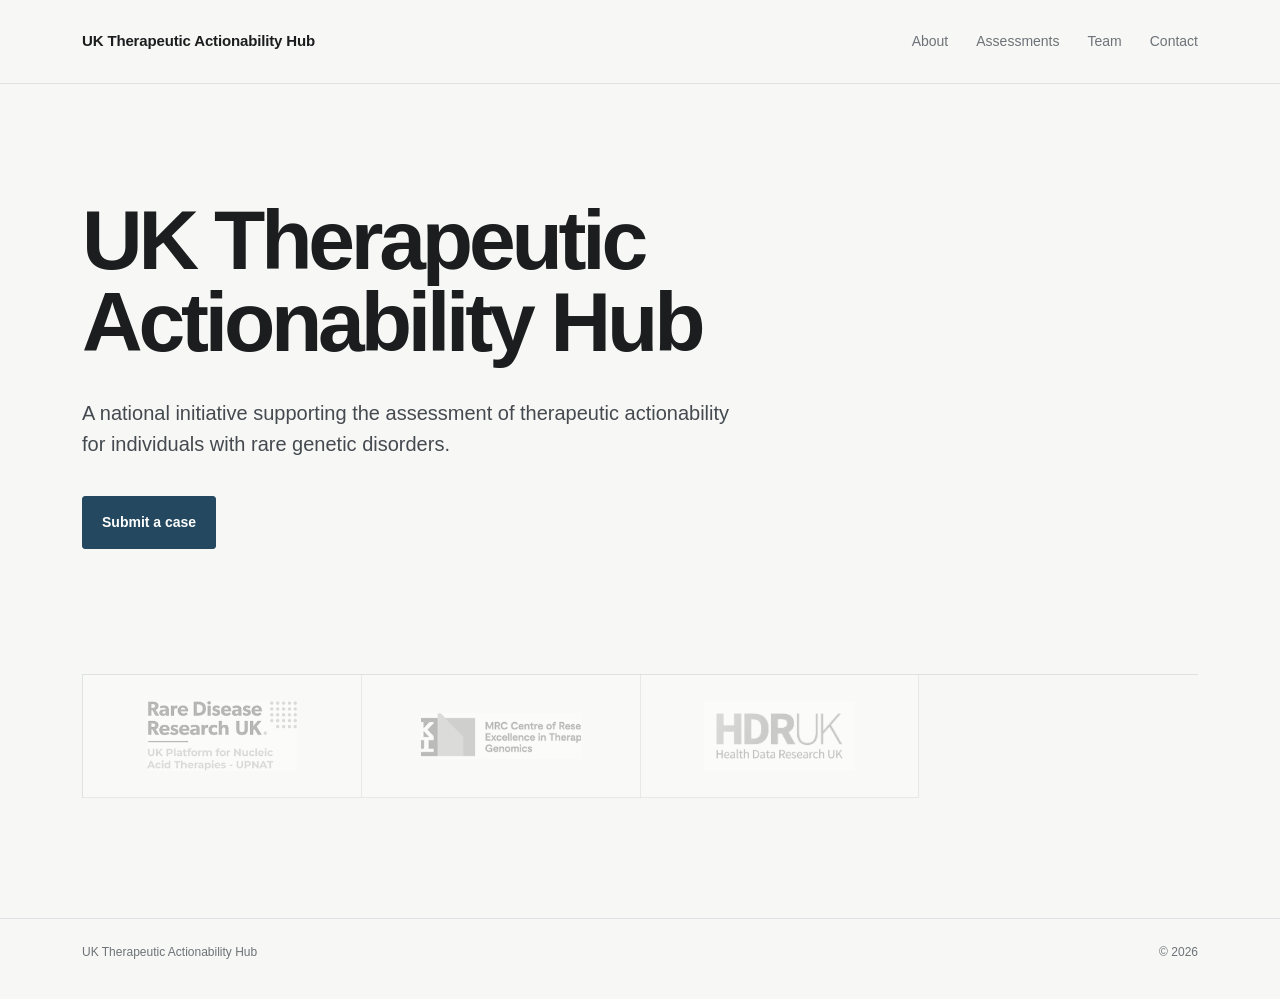
<file: index.html>
<!doctype html>
<html lang="en-GB">
<head>
  <meta charset="utf-8">
  <meta name="viewport" content="width=device-width, initial-scale=1">
  <title>UK Therapeutic Actionability Hub</title>
  <meta name="description" content="UK Therapeutic Actionability Hub — a collaborative platform for assessing therapeutic actionability in genetic disorders.">
  <link rel="stylesheet" href="css/style.css">
</head>
<body>
  <header class="site-header">
    <div class="header-inner">
      <a class="brand" href="index.html">UK Therapeutic Actionability Hub</a>
      <nav class="nav">
        <a href="about.html">About</a>
        <a href="assessments.html">Assessments</a>
        <a href="team.html">Team</a>
        <a href="contact.html">Contact</a>
      </nav>
    </div>
  </header>

  <main>
    <div class="container">
      <section class="hero" aria-labelledby="page-title">
        <h1 id="page-title">UK Therapeutic Actionability Hub</h1>
        <p class="hero-copy">A national initiative supporting the assessment of therapeutic actionability for individuals with rare genetic disorders.</p>
        <a href="https://redcap.medsci.ox.ac.uk/surveys/?s=7943N8KRKF4LTL33"
           class="button"
           target="_blank"
           rel="noopener noreferrer">
          Submit a case
        </a>
      </section>

      <section class="section" aria-labelledby="partners-title">
        
        <div class="logo-grid">
          <div class="logo-item">
            <img src="images/partners/UPNAT.png" alt="Partner 1">
          </div>
        
          <div class="logo-item">
            <img src="images/partners/MRC_CORE.png" alt="Partner 2">
          </div>
        
          <div class="logo-item">
            <img src="images/partners/HDRUK.png" alt="Partner 3">
          </div>
          
        </div>
      </section>
    </div>
  </main>

  <footer class="site-footer">
    <div class="footer-inner">
      <span>UK Therapeutic Actionability Hub</span>
      <span>© <span id="year"></span></span>
    </div>
  </footer>

  <script>document.getElementById('year').textContent = new Date().getFullYear();</script>
</body>
</html>
</file>
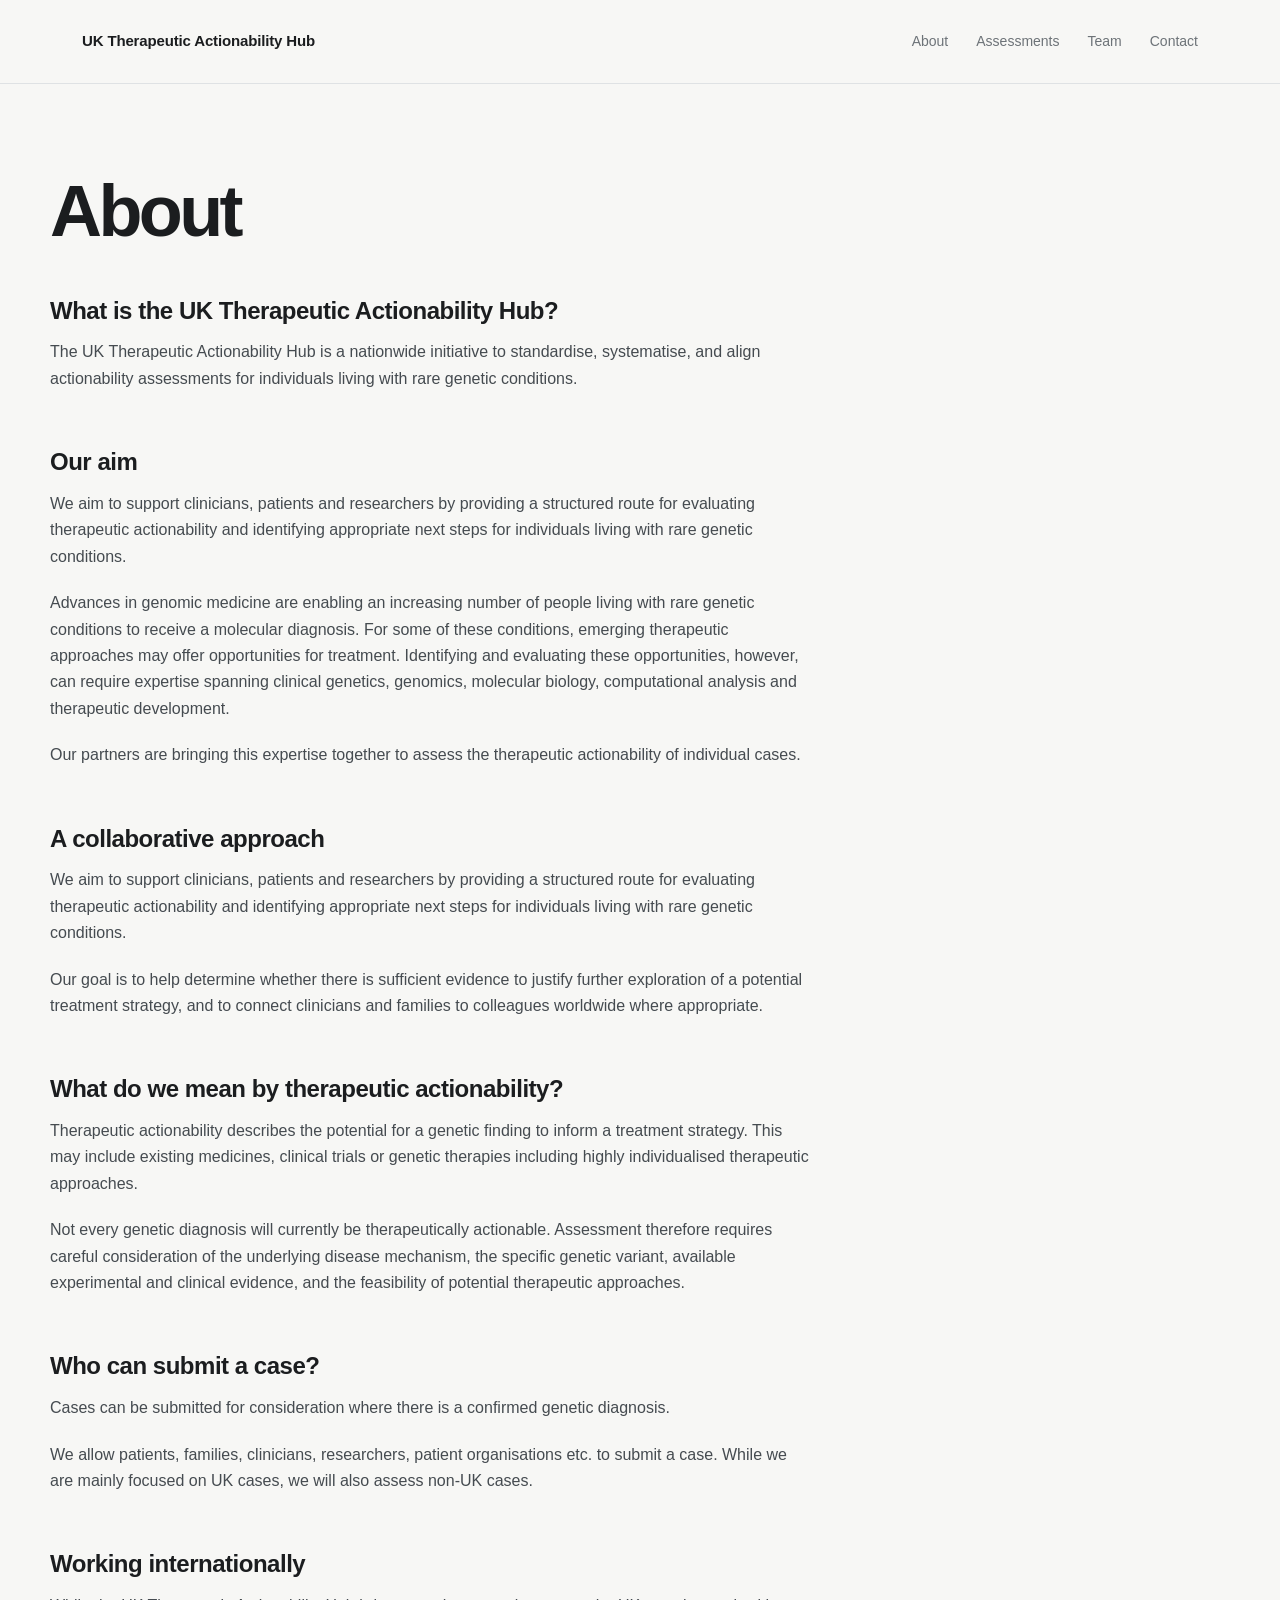
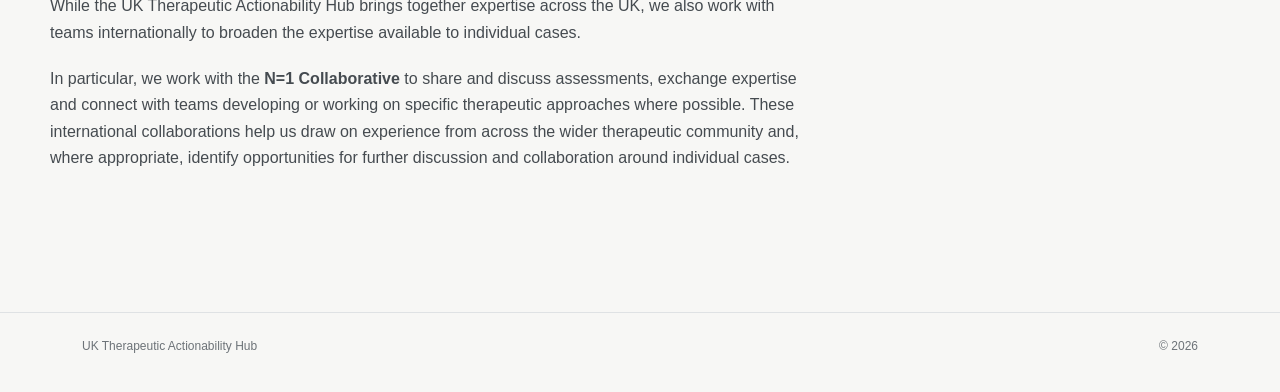
<file: about.html>
<!doctype html>
<html lang="en-GB">
<head>
  <meta charset="utf-8">
  <meta name="viewport" content="width=device-width, initial-scale=1">
  <title>About — UK Therapeutic Actionability Hub</title>
  <meta name="description" content="About the UK Therapeutic Actionability Hub.">
  <link rel="stylesheet" href="css/style.css">
</head>
<body>
  <header class="site-header">
    <div class="header-inner">
      <a class="brand" href="index.html">UK Therapeutic Actionability Hub</a>
      <nav class="nav">
      <a href="about.html">About</a>
      <a href="assessments.html">Assessments</a>
      <a href="team.html">Team</a>
      <a href="contact.html">Contact</a>
    </nav>
    </div>
  </header>

  <main>
    <div class="container page">
      <h1>About</h1>
      <div class="prose">
        <h2>What is the UK Therapeutic Actionability Hub?</h2>
        <p>The UK Therapeutic Actionability Hub is a nationwide initiative to standardise, systematise, and align actionability assessments for individuals living with rare genetic conditions.</p>

        <h2>Our aim</h2>
        <p>We aim to support clinicians, patients and researchers by providing a structured route for evaluating therapeutic actionability and identifying 
          appropriate next steps for individuals living with rare genetic conditions.</p>

        <p>Advances in genomic medicine are enabling an increasing number of people living with rare genetic conditions to receive a molecular diagnosis. 
          For some of these conditions, emerging therapeutic approaches may offer opportunities for treatment. Identifying and evaluating these opportunities, 
          however, can require expertise spanning clinical genetics, genomics, molecular biology, computational analysis and therapeutic development.</p>

        <p>Our partners are bringing this expertise together to assess the therapeutic actionability of individual cases.</p>

        <h2>A collaborative approach</h2>
        <p>We aim to support clinicians, patients and 
          researchers by providing a structured route for evaluating therapeutic actionability 
          and identifying appropriate next steps for individuals living with rare genetic conditions.</p>

        <p>Our goal is to help determine whether there is sufficient evidence to justify further exploration of a 
          potential treatment strategy, and to connect clinicians and families to colleagues worldwide where appropriate.</p>

        <h2>What do we mean by therapeutic actionability?</h2>

        <p>Therapeutic actionability describes the potential for a genetic finding to inform a treatment strategy. 
          This may include existing medicines, clinical trials or genetic therapies including highly individualised therapeutic approaches.</p>

        <p>Not every genetic diagnosis will currently be therapeutically actionable. Assessment therefore requires careful consideration of 
          the underlying disease mechanism, the specific genetic variant, available experimental and clinical evidence, and the feasibility of potential therapeutic approaches.</p>

        <h2>Who can submit a case?</h2>

        <p>Cases can be submitted for consideration where there is a confirmed genetic diagnosis.</p>
        <p>We allow patients, families, clinicians, researchers, patient organisations etc. to submit a case. While we are mainly focused on UK cases, we will also assess non-UK cases.</p>

        <h2>Working internationally</h2>

        <p>
          While the UK Therapeutic Actionability Hub brings together expertise across the UK, we
          also work with teams internationally to broaden the expertise available to individual
          cases.
        </p>
        
        <p>
          In particular, we work with the <strong>N=1 Collaborative</strong> to share and discuss
          assessments, exchange expertise and connect with teams developing or working on specific
          therapeutic approaches where possible. These international collaborations help us draw
          on experience from across the wider therapeutic community and, where appropriate, identify
          opportunities for further discussion and collaboration around individual cases.
        </p>

     
      </div>
    </div>
  </main>

  <footer class="site-footer">
    <div class="footer-inner">
      <span>UK Therapeutic Actionability Hub</span>
      <span>© <span id="year"></span></span>
    </div>
  </footer>
  <script>document.getElementById('year').textContent = new Date().getFullYear();</script>
</body>
</html>
</file>
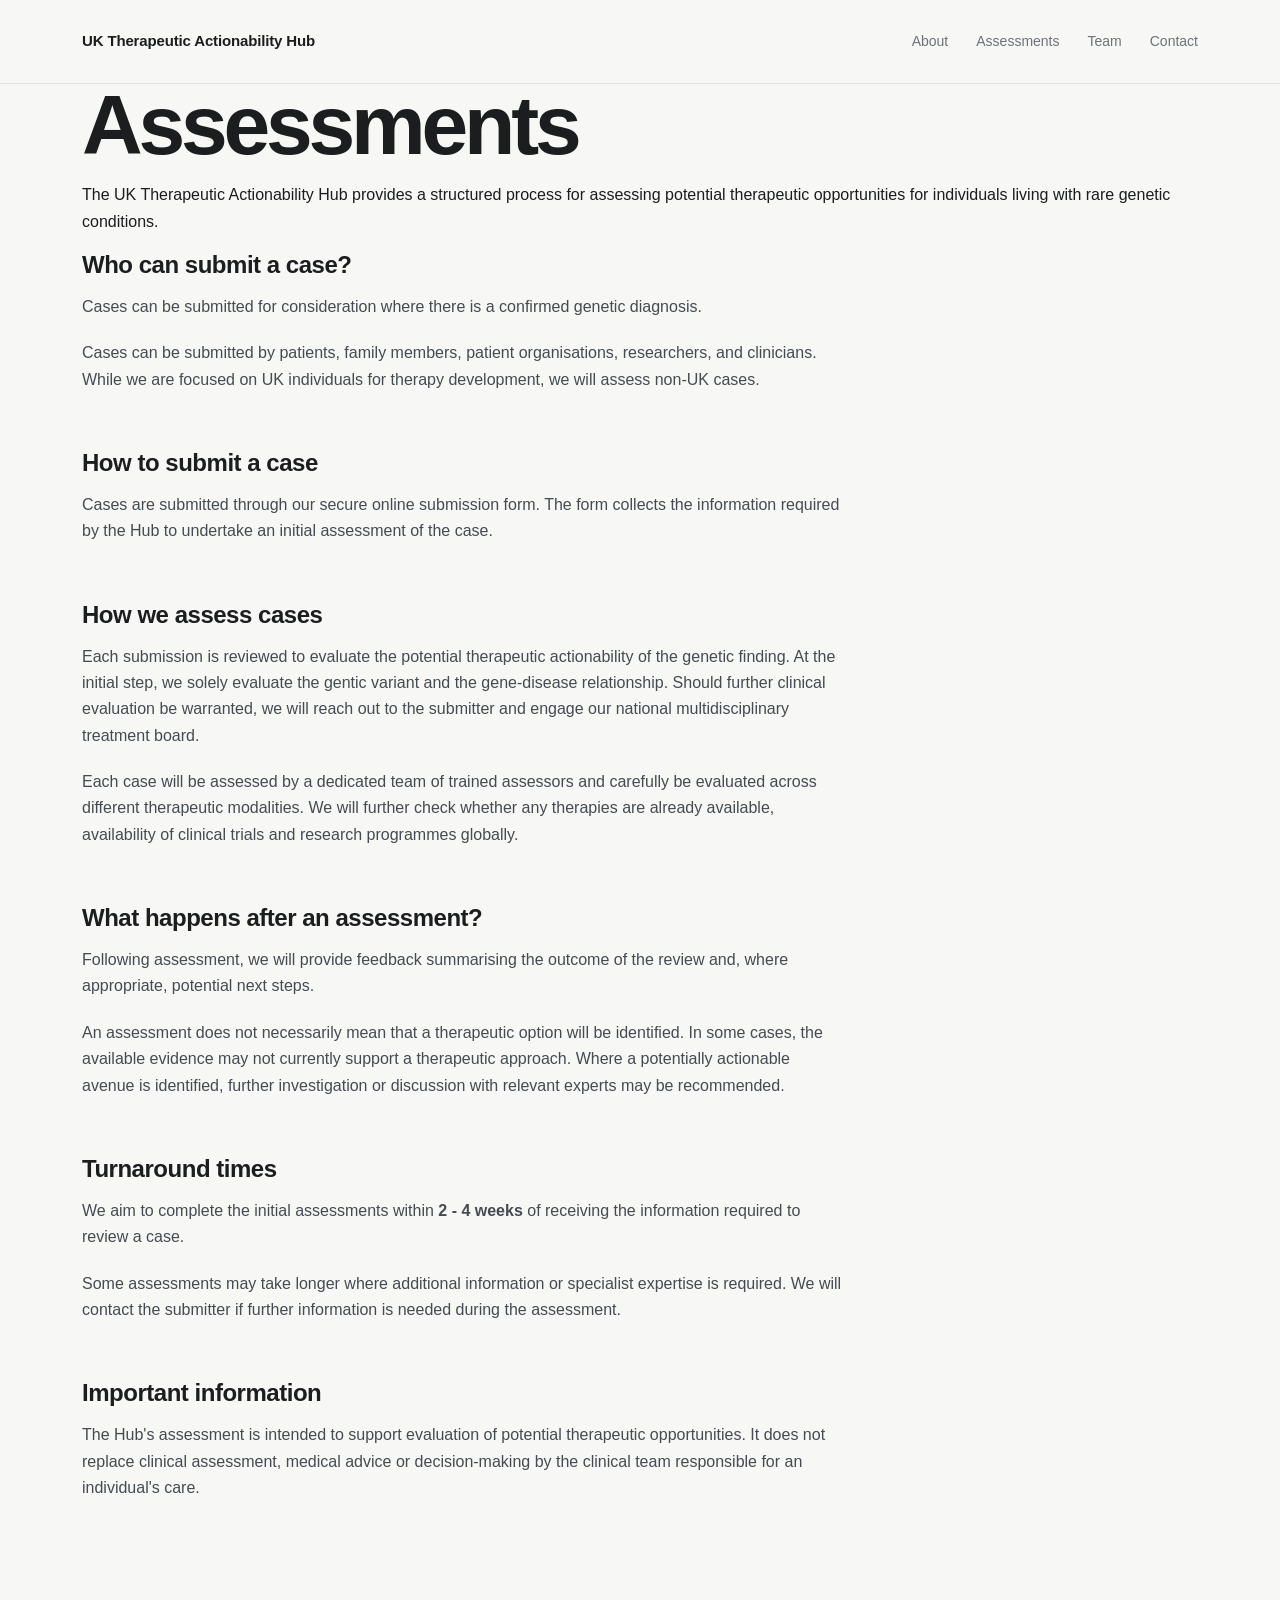
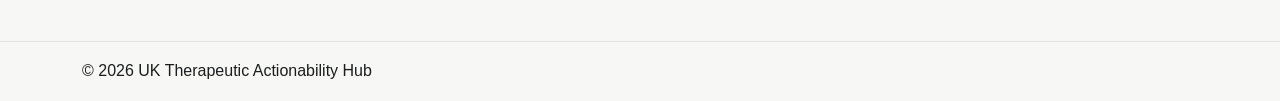
<file: assessments.html>
<!doctype html>
<html lang="en-GB">
<head>
  <meta charset="utf-8">
  <meta name="viewport" content="width=device-width, initial-scale=1">

  <title>Assessments — UK Therapeutic Actionability Hub</title>

  <meta
    name="description"
    content="Information about therapeutic actionability assessments provided by the UK Therapeutic Actionability Hub."
  >

  <link rel="stylesheet" href="css/style.css">
</head>

<body>

  <header class="site-header">
    <div class="header-inner">
      <a class="brand" href="index.html">UK Therapeutic Actionability Hub</a>

      <nav class="nav">
        <a href="about.html">About</a>
        <a href="assessments.html">Assessments</a>
        <a href="team.html">Team</a>
        <a href="contact.html">Contact</a>
      </nav>
    </div>
  </header>

  <main>

    <section class="page-hero">
      <div class="container">

        <h1>Assessments</h1>

        <p class="page-intro">
          The UK Therapeutic Actionability Hub provides a structured process for assessing
          potential therapeutic opportunities for individuals living with rare genetic conditions.
        </p>
      </div>
    </section>

    <section class="section">
      <div class="container">
        <div class="prose">

          <h2>Who can submit a case?</h2>

          <p>
            Cases can be submitted for consideration where there is a confirmed 
            genetic diagnosis.
          </p>

          <p>
           Cases can be submitted by patients, family members, patient organisations, researchers, and clinicians.
            While we are focused on UK individuals for therapy development, we will assess non-UK cases.
          </p>


          <h2>How to submit a case</h2>

          <p>
            Cases are submitted through our secure online submission form. The form collects
            the information required by the Hub to undertake an initial assessment of the case.
          </p>


          <h2>How we assess cases</h2>

          <p>
            Each submission is reviewed to evaluate the potential therapeutic actionability
            of the genetic finding. At the initial step, we solely evaluate the gentic variant and the gene-disease relationship.
            Should further clinical evaluation be warranted, we will reach out to the submitter and engage our national multidisciplinary treatment board.
          </p>

          <p>
           Each case will be assessed by a dedicated team of trained assessors and carefully be evaluated across different therapeutic modalities. We will further check whether any 
            therapies are already available, availability of clinical trials and research programmes globally.
          </p>
          

          <h2>What happens after an assessment?</h2>

          <p>
            Following assessment, we will provide feedback summarising the outcome of the
            review and, where appropriate, potential next steps.
          </p>

          <p>
            An assessment does not necessarily mean that a therapeutic option will be
            identified. In some cases, the available evidence may not currently support a
            therapeutic approach. Where a potentially actionable avenue is identified,
            further investigation or discussion with relevant experts may be recommended.
          </p>


          <h2>Turnaround times</h2>

          <p>
            We aim to complete the initial assessments within <strong> 2 - 4 weeks</strong> of receiving
            the information required to review a case.
          </p>

          <p>
            Some assessments may take longer where additional information or specialist
            expertise is required. We will contact the submitter if further information is
            needed during the assessment.
          </p>


          <h2>Important information</h2>

          <p>
            The Hub's assessment is intended to support evaluation of potential therapeutic
            opportunities. It does not replace clinical assessment, medical advice or
            decision-making by the clinical team responsible for an individual's care.
          </p>

        </div>
      </div>
    </section>

  </main>


  <footer class="site-footer">
    <div class="container">
      <p>
        &copy; 2026 UK Therapeutic Actionability Hub
      </p>
    </div>
  </footer>

</body>
</html>
</file>
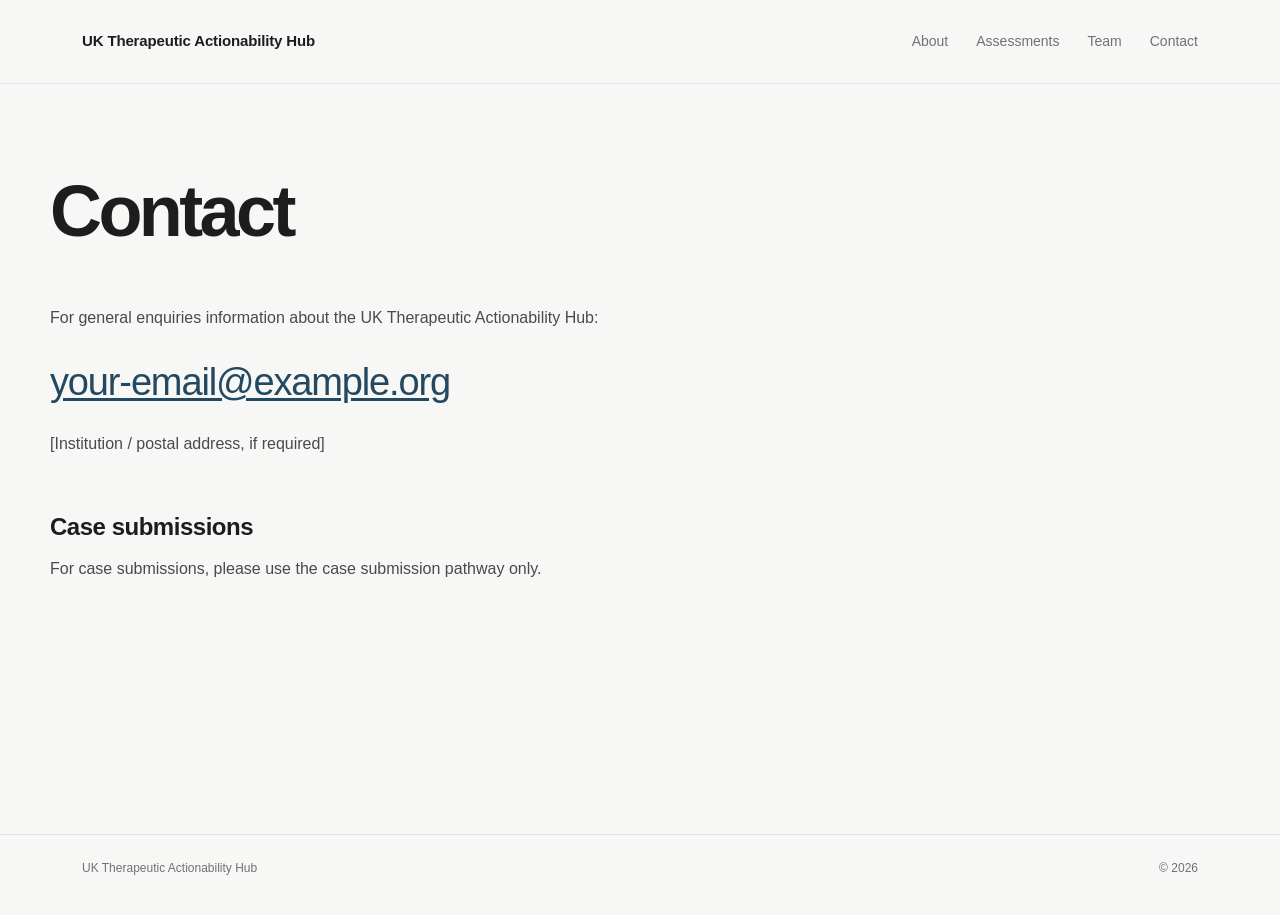
<file: contact.html>
<!doctype html>
<html lang="en-GB">
<head>
  <meta charset="utf-8">
  <meta name="viewport" content="width=device-width, initial-scale=1">
  <title>Contact — UK Therapeutic Actionability Hub</title>
  <meta name="description" content="Contact the UK Therapeutic Actionability Hub.">
  <link rel="stylesheet" href="css/style.css">
</head>
<body>
  <header class="site-header">
    <div class="header-inner">
      <a class="brand" href="index.html">UK Therapeutic Actionability Hub</a>
      <nav class="nav">
        <a href="about.html">About</a>
        <a href="assessments.html">Assessments</a>
        <a href="team.html">Team</a>
        <a href="contact.html">Contact</a>
      </nav>
    </div>
  </header>

  <main>
    <div class="container page">
      <h1>Contact</h1>
      <div class="prose contact-block">
        <p>For general enquiries information about the UK Therapeutic Actionability Hub:</p>
        <a class="contact-email" href="mailto:your-email@example.org">your-email@example.org</a>
        <p>[Institution / postal address, if required]</p>

        <h2>Case submissions</h2>
        <p>For case submissions, please use the case submission pathway only.</p>
      </div>
    </div>
  </main>

  <footer class="site-footer">
    <div class="footer-inner">
      <span>UK Therapeutic Actionability Hub</span>
      <span>© <span id="year"></span></span>
    </div>
  </footer>
  <script>document.getElementById('year').textContent = new Date().getFullYear();</script>
</body>
</html>
</file>
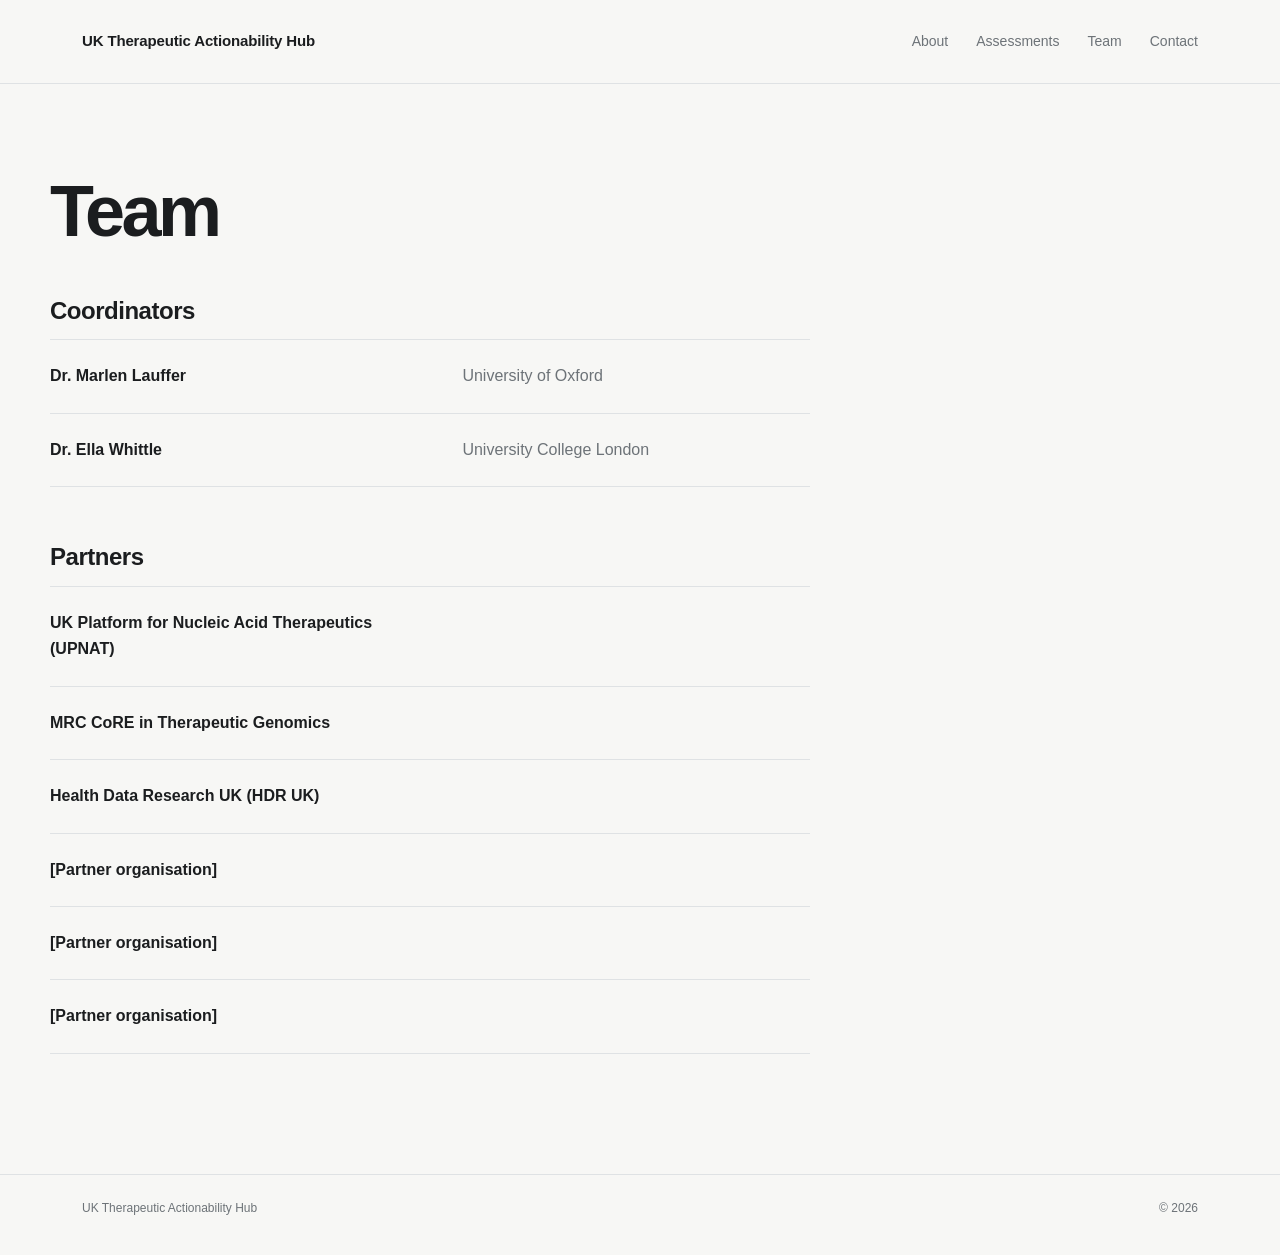
<file: team.html>
<!doctype html>
<html lang="en-GB">
<head>
  <meta charset="utf-8">
  <meta name="viewport" content="width=device-width, initial-scale=1">
  <title>Team — UK Therapeutic Actionability Hub</title>
  <meta name="description" content="Coordinators and partner organisations of the UK Therapeutic Actionability Hub.">
  <link rel="stylesheet" href="css/style.css">
</head>
<body>
  <header class="site-header">
    <div class="header-inner">
      <a class="brand" href="index.html">UK Therapeutic Actionability Hub</a>
      <nav class="nav">
        <a href="about.html">About</a>
        <a href="assessments.html">Assessments</a>
        <a href="team.html">Team</a>
        <a href="contact.html">Contact</a>
      </nav>
    </div>
  </header>

  <main>
    <div class="container page">
      <h1>Team</h1>

      <section class="prose" aria-labelledby="coordinators-title">
        <h2 id="coordinators-title">Coordinators</h2>
        <div class="people-list">
          <div class="person">
            <div class="person-name">Dr. Marlen Lauffer</div>
            <div class="person-role">University of Oxford</div>
          </div>
          <div class="person">
            <div class="person-name">Dr. Ella Whittle</div>
            <div class="person-role">University College London</div>
          </div>
        </div>

        <h2 id="partners-title">Partners</h2>
        <div class="partner-list" aria-labelledby="partners-title">
          <div class="partner">
            <div class="partner-name">UK Platform for Nucleic Acid Therapeutics (UPNAT)</div>
          </div>
          <div class="partner">
            <div class="partner-name">MRC CoRE in Therapeutic Genomics</div>
          </div>
          <div class="partner">
            <div class="partner-name">Health Data Research UK (HDR UK)</div>
          </div>
          <div class="partner">
            <div class="partner-name">[Partner organisation]</div>
          </div>
          <div class="partner">
            <div class="partner-name">[Partner organisation]</div>
          </div>
          <div class="partner">
            <div class="partner-name">[Partner organisation]</div>
          </div>
        </div>
      </section>
    </div>
  </main>

  <footer class="site-footer">
    <div class="footer-inner">
      <span>UK Therapeutic Actionability Hub</span>
      <span>© <span id="year"></span></span>
    </div>
  </footer>
  <script>document.getElementById('year').textContent = new Date().getFullYear();</script>
</body>
</html>
</file>
<file: css/style.css>
:root {
  --bg: #f7f7f5;
  --surface: #ffffff;
  --text: #1b1d1f;
  --muted: #6d7378;
  --line: #dfe2e4;
  --accent: #23485f;
  --accent-dark: #173445;
  --max-width: 1180px;
  --content-width: 760px;
  --radius: 3px;
}

* { box-sizing: border-box; }
html { scroll-behavior: smooth; }
body {
  margin: 0;
  background: var(--bg);
  color: var(--text);
  font-family: -apple-system, BlinkMacSystemFont, "Segoe UI", Helvetica, Arial, sans-serif;
  font-size: 16px;
  line-height: 1.65;
  -webkit-font-smoothing: antialiased;
}

a { color: inherit; text-decoration: none; }
a:hover { color: var(--accent); }

.site-header {
  border-bottom: 1px solid var(--line);
  background: rgba(247, 247, 245, 0.96);
}
.header-inner {
  max-width: var(--max-width);
  margin: 0 auto;
  padding: 26px 32px;
  display: flex;
  align-items: center;
  justify-content: space-between;
  gap: 40px;
}
.brand {
  font-size: 15px;
  line-height: 1.25;
  font-weight: 650;
  letter-spacing: -0.01em;
  max-width: 310px;
}
.nav {
  display: flex;
  gap: 28px;
  align-items: center;
  font-size: 14px;
  color: var(--muted);
}
.nav a {
  position: relative;
  padding: 4px 0;
}
.nav a[aria-current="page"] {
  color: var(--text);
}
.nav a[aria-current="page"]::after {
  content: "";
  position: absolute;
  left: 0;
  right: 0;
  bottom: -7px;
  height: 1px;
  background: var(--text);
}

main { min-height: calc(100vh - 150px); }
.container {
  max-width: var(--max-width);
  margin: 0 auto;
  padding: 0 32px;
}
.narrow {
  max-width: var(--content-width);
  margin-left: 0;
}

.hero {
  padding: 115px 0 125px;
}
.eyebrow {
  margin: 0 0 24px;
  font-size: 12px;
  font-weight: 700;
  text-transform: uppercase;
  letter-spacing: 0.14em;
  color: var(--muted);
}
h1 {
  margin: 0;
  max-width: 900px;
  font-size: clamp(48px, 7vw, 84px);
  line-height: 0.98;
  letter-spacing: -0.05em;
  font-weight: 650;
}
.hero-copy {
  max-width: 650px;
  margin: 34px 0 36px;
  font-size: 20px;
  line-height: 1.55;
  color: #444a4f;
}
.button {
  display: inline-flex;
  align-items: center;
  gap: 14px;
  padding: 14px 19px;
  background: var(--accent);
  color: #fff;
  border: 1px solid var(--accent);
  border-radius: var(--radius);
  font-size: 14px;
  font-weight: 650;
  transition: background 160ms ease, border-color 160ms ease, transform 160ms ease;
}
.button:hover {
  color: #fff;
  background: var(--accent-dark);
  border-color: var(--accent-dark);
}
.button:active { transform: translateY(1px); }
.button span { font-size: 18px; line-height: 1; }

.section {
  padding: 0 0 120px;
}
.section-header {
  padding-bottom: 22px;
  margin-bottom: 42px;
  border-bottom: 1px solid var(--line);
}
.section-title {
  margin: 0;
  font-size: 13px;
  text-transform: uppercase;
  letter-spacing: 0.12em;
  font-weight: 700;
  color: var(--muted);
}

.logo-grid {
  display: grid;
  grid-template-columns: repeat(4, minmax(0, 1fr));
  gap: 0;
  border-top: 1px solid var(--line);
  border-left: 1px solid var(--line);
}
.logo-item {
  min-height: 130px;
  padding: 26px;
  display: flex;
  align-items: center;
  justify-content: center;
  text-align: center;
  border-right: 1px solid var(--line);
  border-bottom: 1px solid var(--line);
  color: #8d9296;
  background: rgba(255,255,255,0.4);
  filter: grayscale(1);
  opacity: 0.68;
}
.logo-item img {
  max-width: 150px;
  max-height: 52px;
  width: auto;
  height: auto;
}
.logo-placeholder {
  font-size: 13px;
  line-height: 1.25;
  font-weight: 700;
  letter-spacing: 0.04em;
}

.page {
  padding: 92px 0 120px;
}
.page h1 {
  font-size: clamp(48px, 6vw, 72px);
  margin-bottom: 50px;
}
.prose {
  max-width: var(--content-width);
}
.prose h2 {
  margin: 56px 0 14px;
  font-size: 24px;
  line-height: 1.2;
  letter-spacing: -0.02em;
}
.prose h2:first-child { margin-top: 0; }
.prose p { margin: 0 0 20px; color: #454b50; }
.prose a { color: var(--accent); text-decoration: underline; text-underline-offset: 3px; }

.people-list,
.partner-list {
  border-top: 1px solid var(--line);
}
.person,
.partner {
  display: grid;
  grid-template-columns: 1.1fr 1fr;
  gap: 30px;
  padding: 23px 0;
  border-bottom: 1px solid var(--line);
}
.person-name,
.partner-name { font-weight: 650; }
.person-role,
.partner-affiliation { color: var(--muted); }

.contact-block {
  max-width: 700px;
  padding-top: 8px;
}
.contact-email {
  display: inline-block;
  margin: 10px 0 26px;
  font-size: clamp(24px, 4vw, 38px);
  line-height: 1.15;
  letter-spacing: -0.03em;
  color: var(--accent);
  overflow-wrap: anywhere;
}

.site-footer {
  border-top: 1px solid var(--line);
}
.footer-inner {
  max-width: var(--max-width);
  margin: 0 auto;
  padding: 24px 32px 36px;
  display: flex;
  justify-content: space-between;
  gap: 28px;
  font-size: 12px;
  color: var(--muted);
}

@media (max-width: 820px) {
  .header-inner { padding: 22px 24px; align-items: flex-start; }
  .nav { gap: 18px; flex-wrap: wrap; justify-content: flex-end; }
  .container { padding: 0 24px; }
  .hero { padding: 82px 0 92px; }
  .hero-copy { font-size: 18px; }
  .logo-grid { grid-template-columns: repeat(2, minmax(0, 1fr)); }
  .page { padding: 70px 0 92px; }
  .person, .partner { grid-template-columns: 1fr; gap: 6px; }
  .footer-inner { padding-left: 24px; padding-right: 24px; flex-direction: column; }
}

@media (max-width: 560px) {
  .header-inner { display: block; }
  .brand { max-width: 260px; margin-bottom: 16px; }
  .nav { justify-content: flex-start; gap: 18px; }
  .nav a[aria-current="page"]::after { bottom: -4px; }
  h1 { font-size: clamp(44px, 14vw, 64px); }
  .logo-grid { grid-template-columns: 1fr; }
  .logo-item { min-height: 110px; }
}

.logo-item {
  display: flex;
  align-items: center;
  justify-content: center;
  min-height: 90px;
}

.logo-item img {
  display: block;
  max-width: 160px;
  max-height: 70px;
  width: auto;
  height: auto;
  filter: grayscale(100%);
  opacity: 0.45;
}

.logo-item img:hover {
  opacity: 0.7;
}
</file>
